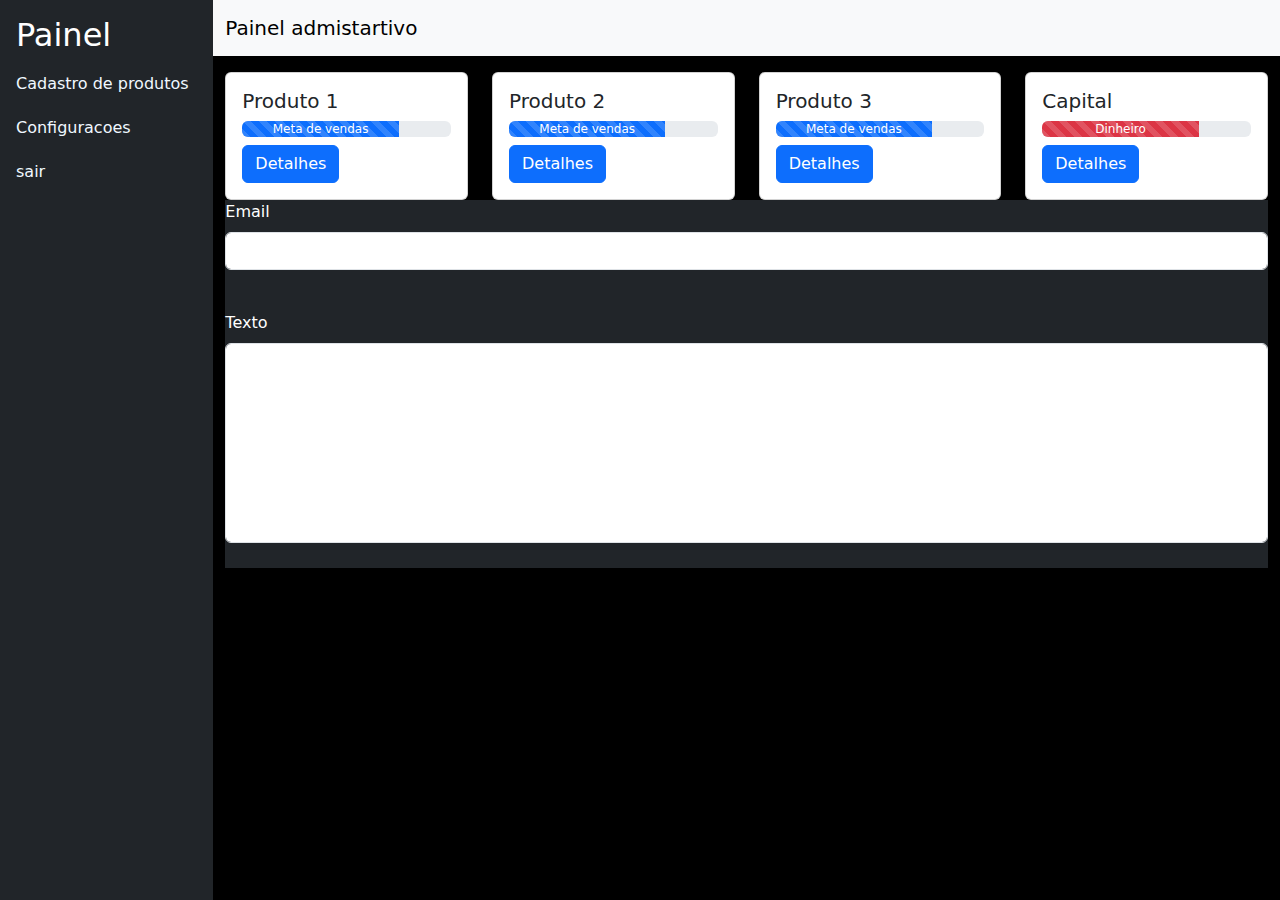
<file: index.html>
<!doctype html>
<html lang="en">
  <head>
    <meta charset="utf-8">
    <meta name="viewport" content="width=device-width, initial-scale=1">
    <title>Bootstrap demo</title>
    <link href="https://cdn.jsdelivr.net/npm/bootstrap@5.3.3/dist/css/bootstrap.min.css" rel="stylesheet" integrity="sha384-QWTKZyjpPEjISv5WaRU9OFeRpok6YctnYmDr5pNlyT2bRjXh0JMhjY6hW+ALEwIH" crossorigin="anonymous">
    <link rel="stylesheet" href="styles.css">
  </head>
  <body>
    
    <div class="container-fluid">
      <div class="row">
        <div class="sidebar col-6 col-lg-2 vh-100 bg-dark text-bg-dark p-3">
          <h2>Painel</h2>
          <a href="cadastro.html">Cadastro de produtos</a>
          <a href="">Configuracoes</a>
          <a href="login.html">sair</a>
        </div>

        <div class="col-lg-10 col-12 bg-black">
          
          <div class="row mb-3">
            <nav class="navbar navbar-light bg-light">
              <div class="container-fluid">
                <span class="navbar-brand">Painel admistartivo</span>
                <button class="btn btn-dark float-end d-lg-none" id="toggleMenu">
                  <span>hanvurg</span>
                </button>
              </div>
            </nav>
          </div>

          <div class="row">
            <div class="col-md-3">
              <div class="card">
                <div class="card-body">
                  <h5 class="card-title">Produto 1</h5>

                  <div class="progress" role="progressbar" aria-label="Animated striped example" aria-valuenow="75" aria-valuemin="0" aria-valuemax="100">
                    <div class="progress-bar progress-bar-striped progress-bar-animated" style="width: 75%">Meta de vendas</div>
                  </div>

                  <button class="btn btn-primary mt-2" data-bs-toggle="modal" data-bs-target="#detalhes">
                    Detalhes
                  </button>

                </div>
              </div>
            </div>

            <div class="col-md-3">
              <div class="card">
                <div class="card-body">
                  <h5 class="card-title">Produto 2</h5>

                  <div class="progress" role="progressbar" aria-label="Animated striped example" aria-valuenow="75" aria-valuemin="0" aria-valuemax="100">
                    <div class="progress-bar progress-bar-striped progress-bar-animated" style="width: 75%">Meta de vendas</div>
                  </div>

                  <button class="btn btn-primary mt-2" data-bs-toggle="modal" data-bs-target="#detalhes">
                    Detalhes
                  </button>

                </div>
              </div>
            </div>

            <div class="col-md-3">
              <div class="card">
                <div class="card-body">
                  <h5 class="card-title">Produto 3</h5>

                  <div class="progress" role="progressbar" aria-label="Animated striped example" aria-valuenow="75" aria-valuemin="0" aria-valuemax="100">
                    <div class="progress-bar progress-bar-striped progress-bar-animated" style="width: 75%">Meta de vendas</div>
                  </div>

                  <button class="btn btn-primary mt-2" data-bs-toggle="modal" data-bs-target="#detalhes">
                    Detalhes
                  </button>

                </div>
              </div>
            </div>

            <div class="col-md-3">
              <div class="card">
                <div class="card-body">
                  <h5 class="card-title">Capital</h5>

                  <div class="progress" role="progressbar" aria-label="Animated striped example" aria-valuenow="75" aria-valuemin="0" aria-valuemax="100">
                    <div class="progress-bar bg-danger progress-bar-striped progress-bar-animated" style="width: 75%">Dinheiro</div>
                  </div>

                  <button class="btn btn-primary mt-2" data-bs-toggle="modal" data-bs-target="#detalhes">
                    Detalhes
                  </button>

                </div>
              </div>
            </div>
          </div>

          <form class="bg-dark text-white">
            <div class="mb-3">
              <label for="exampleInputEmail1" class="form-label">Email</label>
              <input type="email" class="form-control" id="exampleInputEmail1" aria-describedby="emailHelp">
              <div id="emailHelp" class="form-text">We'll never share your email with anyone else.</div>
            </div>

            <div class="mb-3">
              <label for="exampleInputEmail1" class="form-label">Texto</label>
              <input type="text" class="form-control" id="exampleInputEmail1" aria-describedby="emailHelp" style="height: 200px;">
              <div id="emailHelp" class="form-text">We'll never share your email with anyone else.</div>
            </div>
          </form>

        </div>
      </div>
    </div>

    <!-- Modal -->
<div class="modal fade" id="detalhes" tabindex="-1" aria-labelledby="exampleModalLabel" aria-hidden="true">
  <div class="modal-dialog">
    <div class="modal-content">
      <div class="modal-header">
        <h1 class="modal-title fs-5" id="exampleModalLabel">Modal title</h1>
        <button type="button" class="btn-close" data-bs-dismiss="modal" aria-label="Close"></button>
      </div>
      <div class="modal-body">
        ...
      </div>
      <div class="modal-footer">
        <button type="button" class="btn btn-secondary" data-bs-dismiss="modal">Close</button>
        <button type="button" class="btn btn-primary">Save changes</button>
      </div>
    </div>
  </div>
</div>

    <script src="https://cdn.jsdelivr.net/npm/bootstrap@5.3.3/dist/js/bootstrap.bundle.min.js" integrity="sha384-YvpcrYf0tY3lHB60NNkmXc5s9fDVZLESaAA55NDzOxhy9GkcIdslK1eN7N6jIeHz" crossorigin="anonymous"></script>
    <script src="script.js"></script>
  </body>
</html>
</file>
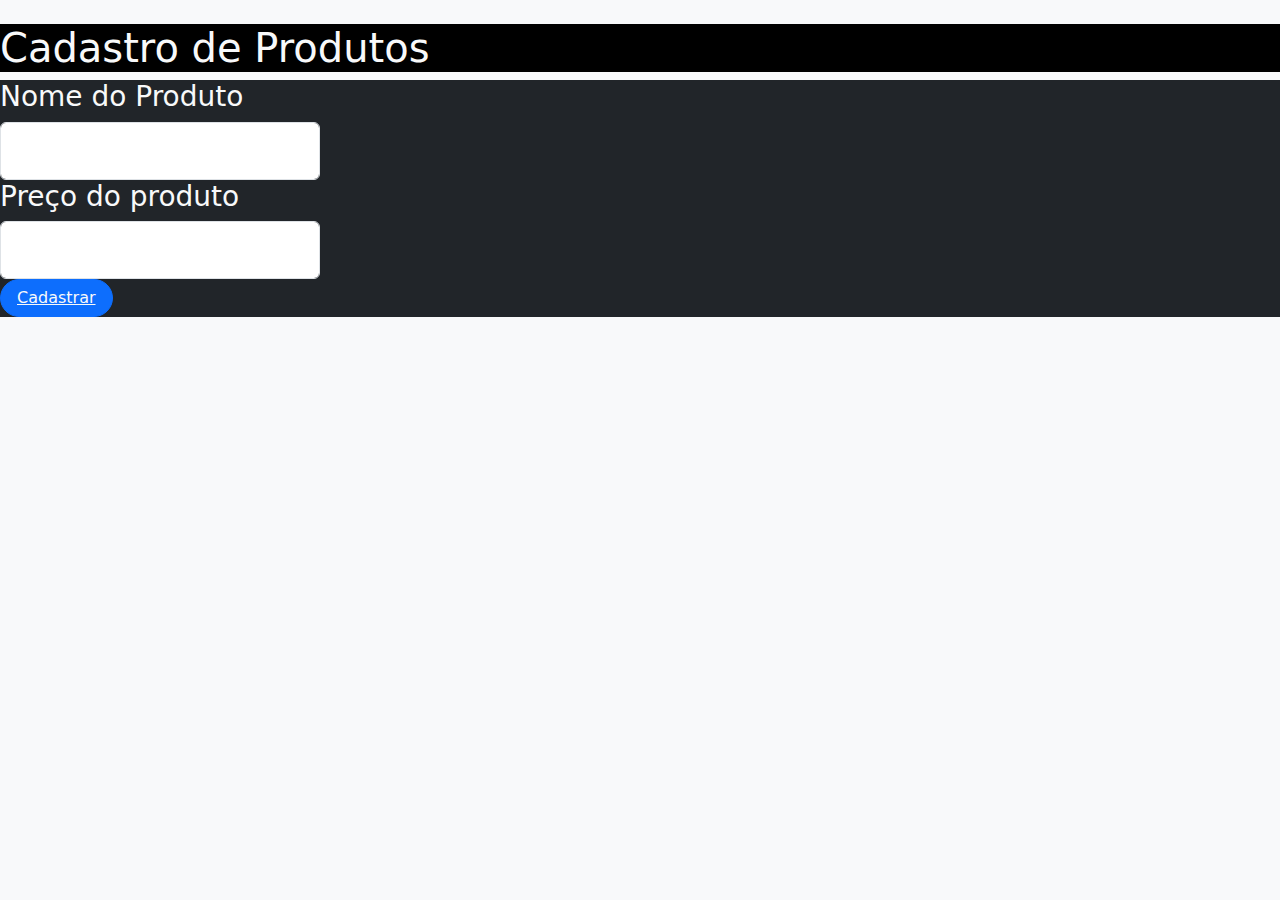
<file: cadastro.html>
<!DOCTYPE html>
<html lang="en">
<head>
    <meta charset="UTF-8">
    <meta name="viewport" content="width=device-width, initial-scale=1.0">
    <title>Document</title>
    <link rel="stylesheet" href="styles.css">
    <link href="https://cdn.jsdelivr.net/npm/bootstrap@5.3.3/dist/css/bootstrap.min.css" rel="stylesheet" integrity="sha384-QWTKZyjpPEjISv5WaRU9OFeRpok6YctnYmDr5pNlyT2bRjXh0JMhjY6hW+ALEwIH" crossorigin="anonymous">
</head>
<body class="d-flex align-items-center py-4 bg-body-tertiary">

    <div class="w-100">
        <h1 class="bg-black text-light">Cadastro de Produtos</h1>
        <form class="w-100">
            <div class="form-floating justify-content-center w-100 bg-dark h-auto">
                <h3 class="text-light">Nome do Produto</h3>
                <input type="text" class="form-control w-25" id="floatingInput" placeholder="name@example.com" fdprocessedid="roxw1">
                <h3 class="text-light">Preço do produto</h3>
                <input type="text" class="form-control w-25" id="floatingInput" placeholder="name@example.com" fdprocessedid="roxw1">
                <a href="index.html"><button class="btn btn-primary rounded-pill px-3"><a href="index.html" class="text-light">Cadastrar</a></button></a>
            </div>
        </form>
    </div>

    <script src="https://cdn.jsdelivr.net/npm/bootstrap@5.3.3/dist/js/bootstrap.bundle.min.js" integrity="sha384-YvpcrYf0tY3lHB60NNkmXc5s9fDVZLESaAA55NDzOxhy9GkcIdslK1eN7N6jIeHz" crossorigin="anonymous"></script>
</body>
</html>
</file>
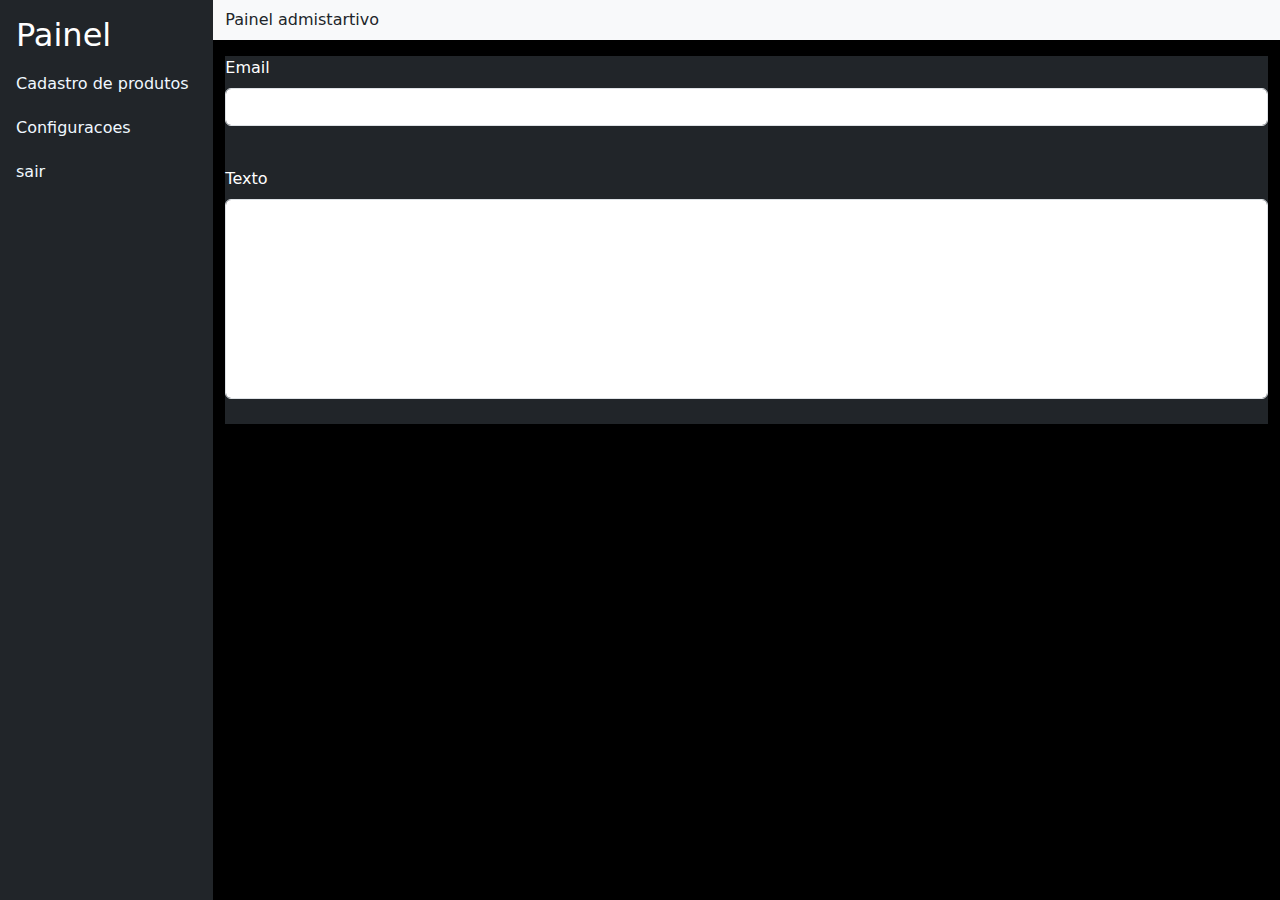
<file: modelo.html>
<!doctype html>
<html lang="en">
  <head>
    <meta charset="utf-8">
    <meta name="viewport" content="width=device-width, initial-scale=1">
    <title>Bootstrap demo</title>
    <link href="https://cdn.jsdelivr.net/npm/bootstrap@5.3.3/dist/css/bootstrap.min.css" rel="stylesheet" integrity="sha384-QWTKZyjpPEjISv5WaRU9OFeRpok6YctnYmDr5pNlyT2bRjXh0JMhjY6hW+ALEwIH" crossorigin="anonymous">
    <link rel="stylesheet" href="styles.css">
  </head>
  <body>
    
    <div class="container-fluid">
      <div class="row">
        
        <div id="container-sidebar"  class="m-0 p-0 b-0 col-6 col-lg-2"></div>

        <div class="col-lg-10 col-12 bg-black">
          
        <div id="container-navbar" class="m-0 p-0 b-0"></div>

          <div class="row">
            
          </div>

          <form class="bg-dark text-white">
            <div class="mb-3">
              <label for="exampleInputEmail1" class="form-label">Email</label>
              <input type="email" class="form-control" id="exampleInputEmail1" aria-describedby="emailHelp">
              <div id="emailHelp" class="form-text">We'll never share your email with anyone else.</div>
            </div>

            <div class="mb-3">
              <label for="exampleInputEmail1" class="form-label">Texto</label>
              <input type="text" class="form-control" id="exampleInputEmail1" aria-describedby="emailHelp" style="height: 200px;">
              <div id="emailHelp" class="form-text">We'll never share your email with anyone else.</div>
            </div>
          </form>

        </div>
      </div>
    </div>

    <!-- Modal -->
<div class="modal fade" id="detalhes" tabindex="-1" aria-labelledby="exampleModalLabel" aria-hidden="true">
  <div class="modal-dialog">
    <div class="modal-content">
      <div class="modal-header">
        <h1 class="modal-title fs-5" id="exampleModalLabel">Modal title</h1>
        <button type="button" class="btn-close" data-bs-dismiss="modal" aria-label="Close"></button>
      </div>
      <div class="modal-body">
        ...
      </div>
      <div class="modal-footer">
        <button type="button" class="btn btn-secondary" data-bs-dismiss="modal">Close</button>
        <button type="button" class="btn btn-primary">Save changes</button>
      </div>
    </div>
  </div>
</div>

    <script src="https://cdn.jsdelivr.net/npm/bootstrap@5.3.3/dist/js/bootstrap.bundle.min.js" integrity="sha384-YvpcrYf0tY3lHB60NNkmXc5s9fDVZLESaAA55NDzOxhy9GkcIdslK1eN7N6jIeHz" crossorigin="anonymous"></script>
    <script src="script.js"></script>
  </body>
</html>
</file>
<file: styles.css>
*{
    margin: 0;
    border: 0;
    padding: 0;
}

main{
    height: 100vh;
}

.sidebar{
    transition: transform 0.5s;
}

.sidebar a{
    display: block;
    text-decoration: none;
    color: aliceblue;
    padding: 10px 0 10px 0;
}

.sidebar a:hover{
    background-color: rgb(0, 0, 0);
}

@media (max-width: 995px){
    
    .sidebar{
        position: fixed;
        transform: translateX(-100%);
        z-index: 1;
    }
    
    .sidebar.show{
        transform: translateX(0);
    }
}
</file>
